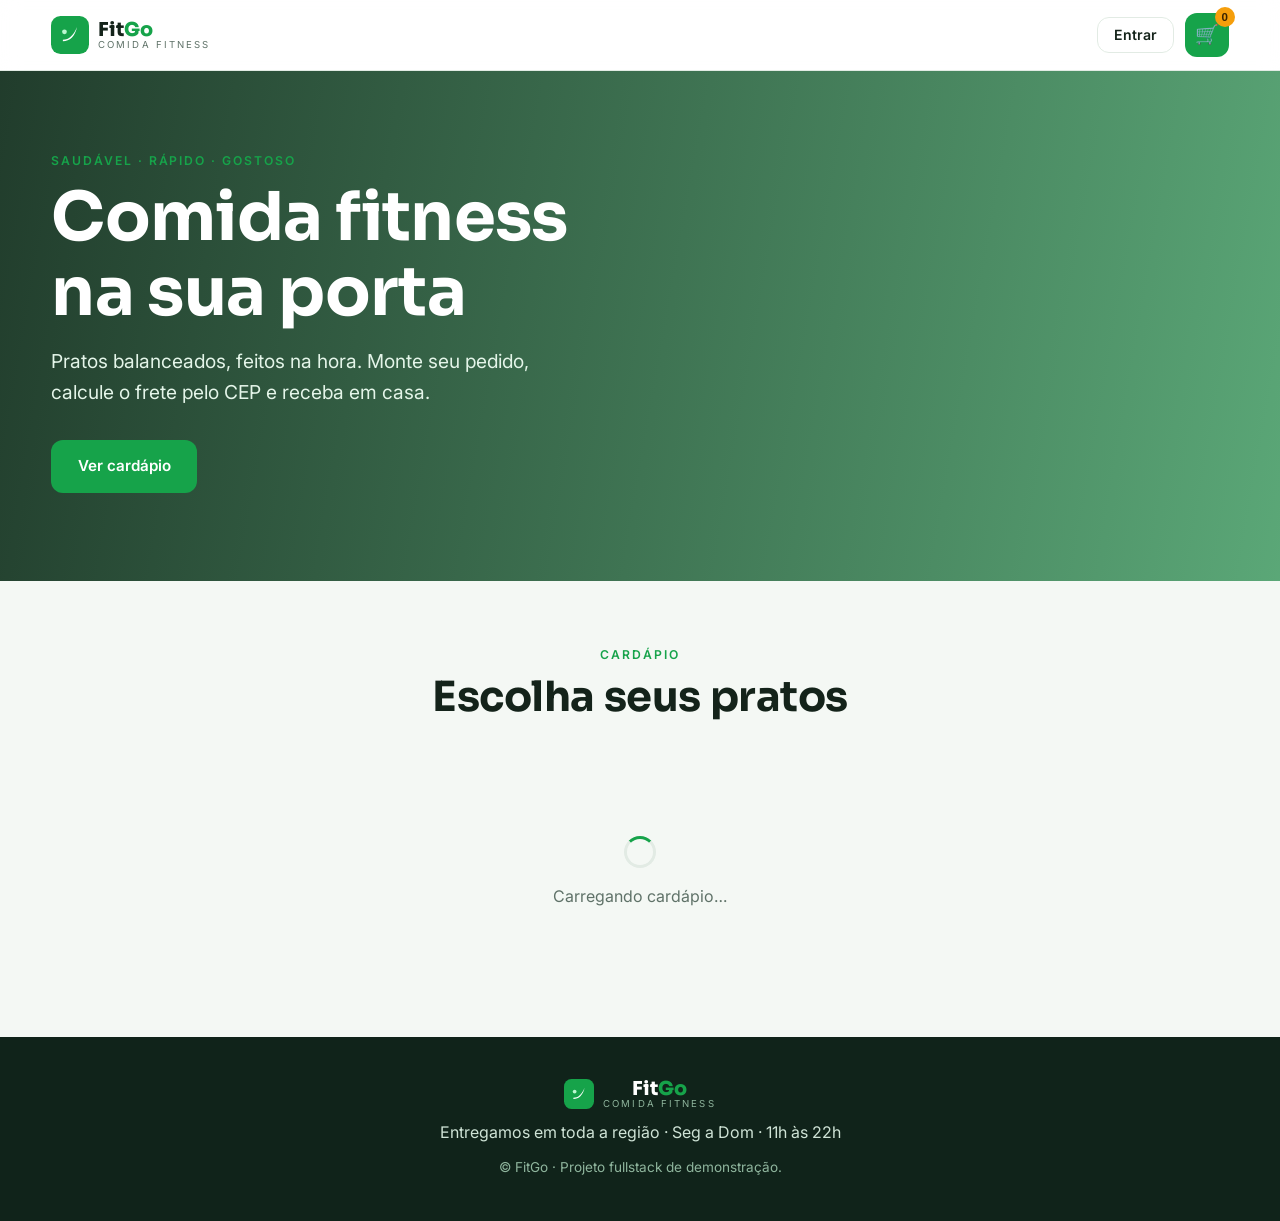
<file: index.html>
<!DOCTYPE html>
<html lang="pt-BR">
<head>
  <meta charset="UTF-8" />
  <meta name="viewport" content="width=device-width, initial-scale=1.0" />
  <meta name="description" content="FitGo — delivery de comida fitness. Peça pratos saudáveis, calcule o frete pelo seu endereço e receba em casa." />
  <title>FitGo · Delivery Fitness</title>
  <link rel="icon" href="favicon.svg" type="image/svg+xml" />
  <link rel="preconnect" href="https://fonts.googleapis.com" />
  <link rel="preconnect" href="https://fonts.gstatic.com" crossorigin />
  <link href="https://fonts.googleapis.com/css2?family=Sora:wght@600;700;800&family=Inter:wght@400;500;600&display=swap" rel="stylesheet" />
  <link rel="stylesheet" href="styles.css" />
</head>
<body>
  <header class="site-header" id="topo">
    <nav class="nav container">
      <a href="index.html" class="brand" aria-label="FitGo">
        <svg class="logo-mark" width="38" height="38" viewBox="0 0 48 48" aria-hidden="true">
          <rect width="48" height="48" rx="12" fill="#16a34a"/>
          <path d="M15 30c8 0 13-5 18-16-3 12-9 18-18 18z" fill="#fff"/>
          <circle cx="17" cy="20" r="3" fill="#bbf7d0"/>
        </svg>
        <span class="brand-text"><strong>Fit<span>Go</span></strong><small>Comida Fitness</small></span>
      </a>
      <div class="nav-actions">
        <a href="pedidos.html" class="nav-link" id="navPedidos" hidden>Meus pedidos</a>
        <button class="btn btn-ghost btn-sm" id="authBtn">Entrar</button>
        <span class="user-chip" id="userChip" hidden><span id="userEmail"></span><button id="logoutBtn" type="button" title="Sair da conta">Sair</button></span>
        <button class="cart-btn" id="cartBtn" aria-label="Abrir carrinho">🛒<span class="cart-count" id="cartCount">0</span></button>
      </div>
    </nav>
  </header>

  <main>
    <section class="hero">
      <div class="hero-overlay"></div>
      <div class="container hero-inner">
        <p class="eyebrow">Saudável · rápido · gostoso</p>
        <h1>Comida fitness<br />na sua porta</h1>
        <p class="lead">Pratos balanceados, feitos na hora. Monte seu pedido, calcule o frete pelo CEP e receba em casa.</p>
        <a href="#cardapio" class="btn btn-primary">Ver cardápio</a>
      </div>
    </section>

    <section id="cardapio" class="menu">
      <div class="container">
        <div class="section-head">
          <p class="eyebrow">Cardápio</p>
          <h2>Escolha seus pratos</h2>
        </div>
        <div class="cat-tabs" id="catTabs"></div>
        <div class="menu-grid" id="menuGrid"><div class="state"><div class="spinner"></div>Carregando cardápio…</div></div>
      </div>
    </section>
  </main>

  <footer class="site-footer">
    <div class="container footer-inner">
      <span class="brand">
        <svg class="logo-mark" width="30" height="30" viewBox="0 0 48 48" aria-hidden="true">
          <rect width="48" height="48" rx="12" fill="#16a34a"/>
          <path d="M15 30c8 0 13-5 18-16-3 12-9 18-18 18z" fill="#fff"/>
          <circle cx="17" cy="20" r="3" fill="#bbf7d0"/>
        </svg>
        <span class="brand-text"><strong>Fit<span>Go</span></strong><small>Comida Fitness</small></span>
      </span>
      <p>Entregamos em toda a região · Seg a Dom · 11h às 22h</p>
      <p class="muted">© <span id="year"></span> FitGo · Projeto fullstack de demonstração.</p>
    </div>
  </footer>

  <!-- Carrinho (drawer) -->
  <div class="drawer" id="cartDrawer" hidden>
    <div class="drawer-backdrop" data-close-cart></div>
    <aside class="drawer-panel" role="dialog" aria-modal="true">
      <div class="drawer-head">
        <h2>Seu pedido</h2>
        <button class="drawer-close" data-close-cart aria-label="Fechar">×</button>
      </div>
      <div class="cart-items" id="cartItems"></div>

      <div class="cart-address" id="cartAddress">
        <h3>Endereço de entrega</h3>
        <div class="addr-grid">
          <label class="cep">CEP<input type="text" id="aCep" placeholder="00000-000" inputmode="numeric" maxlength="9" /></label>
          <label class="num">Número<input type="text" id="aNum" placeholder="123" /></label>
          <label class="rua">Rua<input type="text" id="aRua" placeholder="Rua / Av." /></label>
          <label class="bairro">Bairro<input type="text" id="aBairro" placeholder="Bairro" /></label>
          <label class="cidade">Cidade<input type="text" id="aCidade" placeholder="Cidade" /></label>
          <label class="uf">UF<input type="text" id="aUf" placeholder="SP" maxlength="2" /></label>
          <label class="comp">Complemento<input type="text" id="aComp" placeholder="Apto, bloco, referência" /></label>
        </div>
        <button class="btn btn-ghost btn-block" id="freteBtn">Calcular frete</button>
        <p class="frete-msg" id="freteMsg"></p>
      </div>

      <div class="cart-totals" id="cartTotals"></div>
      <button class="btn btn-primary btn-block" id="checkoutBtn" disabled>Finalizar pedido</button>
      <p class="cart-hint" id="cartHint"></p>
    </aside>
  </div>

  <!-- Modal de login / cadastro -->
  <div class="modal" id="authModal" hidden>
    <div class="modal-backdrop" data-close-auth></div>
    <div class="modal-card" role="dialog" aria-modal="true">
      <button class="modal-close" data-close-auth aria-label="Fechar">×</button>
      <div class="auth-tabs">
        <button class="auth-tab active" data-tab="login">Entrar</button>
        <button class="auth-tab" data-tab="signup">Criar conta</button>
      </div>
      <form id="authForm">
        <label id="nomeField" hidden>Nome<input type="text" id="auNome" placeholder="Seu nome" /></label>
        <label>E-mail<input type="email" id="auEmail" required placeholder="voce@email.com" autocomplete="email" /></label>
        <label>Senha<input type="password" id="auSenha" required placeholder="mínimo 6 caracteres" autocomplete="current-password" /></label>
        <button type="submit" class="btn btn-primary btn-block" id="authSubmit">Entrar</button>
        <p class="form-error" id="authError"></p>
      </form>
    </div>
  </div>

  <!-- Modal de pedido finalizado -->
  <div class="modal" id="okModal" hidden>
    <div class="modal-backdrop" data-close-ok></div>
    <div class="modal-card" role="dialog" aria-modal="true">
      <button class="modal-close" data-close-ok aria-label="Fechar">×</button>
      <div class="ok-head"><span class="ok-ico">✅</span><h2>Pedido registrado!</h2></div>
      <p class="ok-sub">Confira o resumo — você pode enviar direto pra loja no WhatsApp.</p>
      <pre class="order-msg" id="orderMsg"></pre>
      <a class="btn btn-primary btn-block" id="waBtn" target="_blank" rel="noopener">Enviar no WhatsApp</a>
      <button class="btn btn-ghost btn-block" id="copyBtn">Copiar mensagem</button>
    </div>
  </div>

  <div class="toast" id="toast" hidden></div>
  <script type="module" src="app.js"></script>
</body>
</html>
</file>
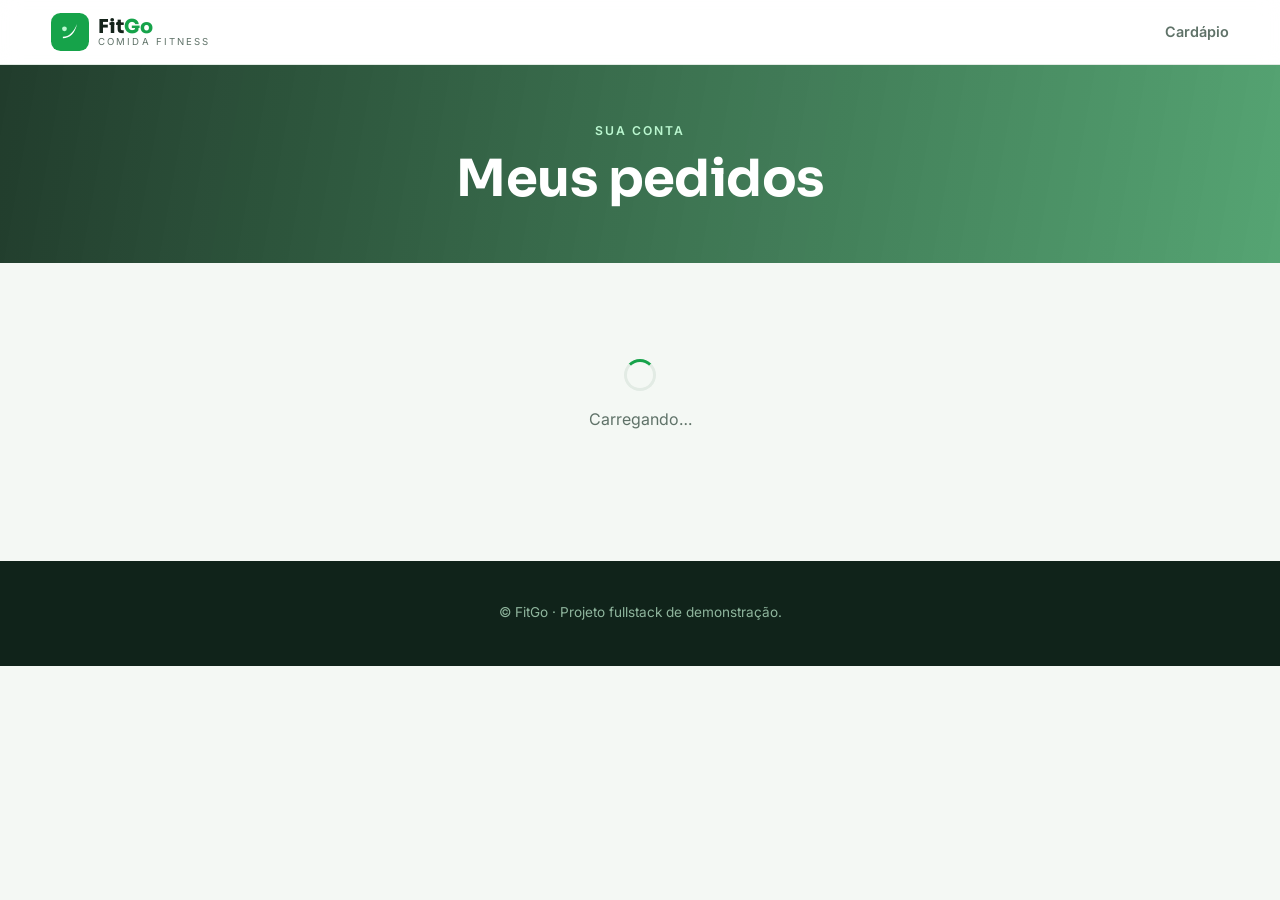
<file: pedidos.html>
<!DOCTYPE html>
<html lang="pt-BR">
<head>
  <meta charset="UTF-8" />
  <meta name="viewport" content="width=device-width, initial-scale=1.0" />
  <meta name="robots" content="noindex" />
  <title>Meus pedidos · FitGo</title>
  <link rel="icon" href="favicon.svg" type="image/svg+xml" />
  <link rel="preconnect" href="https://fonts.googleapis.com" />
  <link rel="preconnect" href="https://fonts.gstatic.com" crossorigin />
  <link href="https://fonts.googleapis.com/css2?family=Sora:wght@600;700;800&family=Inter:wght@400;500;600&display=swap" rel="stylesheet" />
  <link rel="stylesheet" href="styles.css" />
</head>
<body>
  <header class="site-header" id="topo">
    <nav class="nav container">
      <a href="index.html" class="brand" aria-label="FitGo">
        <svg class="logo-mark" width="38" height="38" viewBox="0 0 48 48" aria-hidden="true">
          <rect width="48" height="48" rx="12" fill="#16a34a"/>
          <path d="M15 30c8 0 13-5 18-16-3 12-9 18-18 18z" fill="#fff"/>
          <circle cx="17" cy="20" r="3" fill="#bbf7d0"/>
        </svg>
        <span class="brand-text"><strong>Fit<span>Go</span></strong><small>Comida Fitness</small></span>
      </a>
      <div class="nav-actions">
        <a href="index.html" class="nav-link">Cardápio</a>
        <span class="user-chip" id="userChip" hidden><span id="userEmail"></span><button id="logoutBtn" type="button" title="Sair da conta">Sair</button></span>
      </div>
    </nav>
  </header>

  <main>
    <section class="page-hero">
      <div class="container">
        <p class="eyebrow" style="color:#bbf7d0">Sua conta</p>
        <h1>Meus pedidos</h1>
      </div>
    </section>
    <section class="orders">
      <div class="container">
        <div id="ordersList"><div class="state"><div class="spinner"></div>Carregando…</div></div>
      </div>
    </section>
  </main>

  <footer class="site-footer">
    <div class="container footer-inner">
      <span class="muted">© <span id="year"></span> FitGo · Projeto fullstack de demonstração.</span>
    </div>
  </footer>

  <script type="module" src="pedidos.js"></script>
</body>
</html>
</file>
<file: styles.css>
:root {
  --bg: #f4f8f4;
  --surface: #ffffff;
  --ink: #14231a;
  --muted: #5f7268;
  --brand: #16a34a;
  --brand-dark: #12813c;
  --brand-light: #22c55e;
  --accent: #f59e0b;
  --line: #e2ebe4;
  --radius: 16px;
  --shadow: 0 18px 45px -24px rgba(20, 60, 35, .3);
}
* { margin: 0; padding: 0; box-sizing: border-box; }
[hidden] { display: none !important; }
html { scroll-behavior: smooth; }
body { font-family: 'Inter', system-ui, sans-serif; background: var(--bg); color: var(--ink); line-height: 1.6; -webkit-font-smoothing: antialiased; }
img { max-width: 100%; display: block; }
a { color: inherit; text-decoration: none; }
.container { width: min(1180px, 92%); margin-inline: auto; }
h1, h2, h3 { font-family: 'Sora', sans-serif; font-weight: 700; line-height: 1.12; letter-spacing: -.01em; }
.eyebrow { text-transform: uppercase; letter-spacing: .16em; font-size: .76rem; font-weight: 600; color: var(--brand); margin-bottom: .6rem; }

.btn { display: inline-flex; align-items: center; justify-content: center; gap: .45rem; font-weight: 600; font-size: .95rem; padding: .85rem 1.6rem; border-radius: 12px; border: 1.5px solid transparent; cursor: pointer; transition: transform .15s ease, background .2s ease, color .2s ease, border-color .2s ease; font-family: inherit; }
.btn:hover { transform: translateY(-2px); }
.btn:disabled { opacity: .5; cursor: not-allowed; transform: none; }
.btn-primary { background: var(--brand); color: #fff; }
.btn-primary:hover { background: var(--brand-dark); }
.btn-ghost { background: transparent; color: var(--ink); border-color: var(--line); }
.btn-ghost:hover { border-color: var(--brand); color: var(--brand); }
.btn-sm { padding: .55rem 1rem; font-size: .88rem; }
.btn-block { width: 100%; }

/* Logo */
.brand { display: inline-flex; align-items: center; gap: .55rem; }
.brand-text { display: flex; flex-direction: column; line-height: 1.05; }
.brand-text strong { font-family: 'Sora', sans-serif; font-size: 1.2rem; font-weight: 800; }
.brand-text strong span { color: var(--brand); }
.brand-text small { font-size: .6rem; text-transform: uppercase; letter-spacing: .22em; color: var(--muted); }

.site-header { position: sticky; top: 0; z-index: 50; background: rgba(255,255,255,.92); backdrop-filter: blur(10px); border-bottom: 1px solid var(--line); }
.nav { display: flex; align-items: center; justify-content: space-between; padding: .8rem 0; }
.nav-actions { display: flex; align-items: center; gap: .7rem; }
.nav-link { font-weight: 600; font-size: .9rem; color: var(--muted); }
.nav-link:hover { color: var(--brand); }
.user-chip { display: inline-flex; align-items: center; gap: .5rem; background: var(--bg); border: 1px solid var(--line); border-radius: 999px; padding: .35rem .35rem .35rem .9rem; font-size: .84rem; color: var(--muted); }
.user-chip button { border: 0; background: var(--surface); border-radius: 999px; padding: .35rem .85rem; cursor: pointer; color: var(--brand); font: inherit; font-size: .8rem; font-weight: 600; transition: background .2s ease, color .2s ease; }
.user-chip button:hover { background: var(--brand); color: #fff; }
.cart-btn { position: relative; background: var(--brand); color: #fff; border: 0; width: 44px; height: 44px; border-radius: 12px; font-size: 1.2rem; cursor: pointer; }
.cart-count { position: absolute; top: -6px; right: -6px; background: var(--accent); color: #3a2400; font-size: .72rem; font-weight: 700; min-width: 20px; height: 20px; border-radius: 999px; display: grid; place-items: center; padding: 0 4px; }

/* Hero */
.hero { position: relative; overflow: hidden; color: #fff;
  background: url('https://images.unsplash.com/photo-1512621776951-a57141f2eefd?auto=format&fit=crop&w=1600&q=80') center/cover; }
.hero-overlay { position: absolute; inset: 0; background: linear-gradient(100deg, rgba(10,40,22,.9), rgba(18,129,60,.68)); }
.hero-inner { position: relative; z-index: 1; padding: 5rem 0 5.5rem; }
.hero h1 { font-size: clamp(2.4rem, 6vw, 4.2rem); margin-bottom: 1rem; }
.hero .lead { font-size: 1.2rem; color: #e4f5e9; max-width: 44ch; margin-bottom: 2rem; }

/* Menu */
.menu { padding: 4rem 0 5rem; }
.section-head { text-align: center; max-width: 560px; margin: 0 auto 2rem; }
.section-head h2 { font-size: clamp(1.8rem, 4vw, 2.6rem); }
.cat-tabs { display: flex; flex-wrap: wrap; justify-content: center; gap: .6rem; margin-bottom: 2.2rem; }
.cat-tab { background: var(--surface); border: 1.5px solid var(--line); border-radius: 999px; padding: .55rem 1.2rem; font: inherit; font-weight: 600; font-size: .9rem; color: var(--muted); cursor: pointer; transition: .2s; }
.cat-tab:hover { border-color: var(--brand); }
.cat-tab.active { background: var(--brand); color: #fff; border-color: var(--brand); }

.menu-grid { display: grid; grid-template-columns: repeat(auto-fill, minmax(260px, 1fr)); gap: 1.4rem; }
.dish-card { background: var(--surface); border: 1px solid var(--line); border-radius: var(--radius); overflow: hidden; box-shadow: var(--shadow); display: flex; flex-direction: column; }
.dish-card .dc-img { aspect-ratio: 16/10; object-fit: cover; }
.dc-body { padding: 1.1rem 1.2rem 1.3rem; display: flex; flex-direction: column; flex: 1; }
.dc-cat { font-size: .7rem; font-weight: 700; text-transform: uppercase; letter-spacing: .08em; color: var(--brand); }
.dc-body h3 { font-size: 1.12rem; margin: .3rem 0 .3rem; font-family: 'Inter', sans-serif; font-weight: 600; }
.dc-desc { color: var(--muted); font-size: .88rem; flex: 1; }
.dc-kcal { display: inline-block; margin: .6rem 0; font-size: .75rem; color: var(--muted); background: var(--bg); border-radius: 999px; padding: .2rem .6rem; }
.dc-foot { display: flex; align-items: center; justify-content: space-between; gap: .6rem; margin-top: .4rem; }
.dc-price { font-family: 'Sora', sans-serif; font-weight: 700; font-size: 1.25rem; color: var(--brand); }
.dc-add { background: var(--brand); color: #fff; border: 0; border-radius: 10px; padding: .55rem .9rem; font: inherit; font-weight: 600; font-size: .85rem; cursor: pointer; }
.dc-add:hover { background: var(--brand-dark); }

.state { text-align: center; padding: 3rem 1rem; color: var(--muted); grid-column: 1/-1; }
.state.error { color: #c0392b; }
.spinner { width: 32px; height: 32px; border: 3px solid var(--line); border-top-color: var(--brand); border-radius: 50%; margin: 0 auto 1rem; animation: spin 1s linear infinite; }
@keyframes spin { to { transform: rotate(360deg); } }

/* Footer */
.site-footer { background: #10231a; color: #cfe3d6; padding: 2.6rem 0; text-align: center; }
.footer-inner { display: grid; gap: .7rem; justify-items: center; }
.site-footer .brand-text strong { color: #fff; }
.site-footer .brand-text small { color: #8fb59d; }
.muted { color: #8fb59d; font-size: .85rem; }

/* Drawer (carrinho) */
.drawer { position: fixed; inset: 0; z-index: 90; }
.drawer[hidden] { display: none; }
.drawer-backdrop { position: absolute; inset: 0; background: rgba(10,30,18,.5); backdrop-filter: blur(2px); }
.drawer-panel { position: absolute; top: 0; right: 0; height: 100%; width: min(430px, 100%); background: var(--surface); box-shadow: var(--shadow); padding: 1.4rem; overflow-y: auto; display: flex; flex-direction: column; gap: 1rem; }
.drawer-head { display: flex; align-items: center; justify-content: space-between; }
.drawer-head h2 { font-size: 1.5rem; }
.drawer-close { border: 0; background: var(--bg); width: 38px; height: 38px; border-radius: 50%; font-size: 1.4rem; cursor: pointer; }
.cart-items { display: grid; gap: .7rem; }
.cart-empty { color: var(--muted); text-align: center; padding: 2rem 0; }
.ci { display: grid; grid-template-columns: 1fr auto; gap: .3rem .8rem; align-items: center; border-bottom: 1px solid var(--line); padding-bottom: .7rem; }
.ci-name { font-weight: 600; font-size: .95rem; }
.ci-price { color: var(--muted); font-size: .85rem; }
.ci-qty { display: inline-flex; align-items: center; gap: .5rem; }
.ci-qty button { width: 26px; height: 26px; border-radius: 7px; border: 1px solid var(--line); background: var(--bg); cursor: pointer; font-weight: 700; color: var(--ink); }
.ci-sub { font-weight: 700; color: var(--brand); white-space: nowrap; }

.cart-address h3, .cart-totals h3 { font-size: 1.1rem; margin-bottom: .6rem; }
.addr-grid { display: grid; grid-template-columns: repeat(6, 1fr); gap: .6rem; }
.addr-grid label { display: flex; flex-direction: column; font-size: .72rem; font-weight: 600; text-transform: uppercase; letter-spacing: .04em; color: var(--muted); gap: .25rem; }
.addr-grid input { padding: .55rem .6rem; font: inherit; border: 1px solid var(--line); border-radius: 8px; background: var(--bg); color: var(--ink); }
.addr-grid input:focus { outline: 2px solid var(--brand); border-color: transparent; }
.addr-grid .cep { grid-column: span 3; }
.addr-grid .num { grid-column: span 3; }
.addr-grid .rua { grid-column: span 6; }
.addr-grid .bairro { grid-column: span 3; }
.addr-grid .cidade { grid-column: span 2; }
.addr-grid .uf { grid-column: span 1; }
.addr-grid .comp { grid-column: span 6; }
.frete-msg { font-size: .84rem; margin-top: .5rem; color: var(--muted); }
.frete-msg.ok { color: var(--brand); font-weight: 600; }
.frete-msg.err { color: #c0392b; }

.cart-totals { display: grid; gap: .35rem; border-top: 1px dashed var(--line); padding-top: .9rem; }
.tot-row { display: flex; justify-content: space-between; font-size: .95rem; color: var(--muted); }
.tot-row.grand { font-family: 'Sora', sans-serif; font-weight: 700; font-size: 1.2rem; color: var(--ink); margin-top: .3rem; }
.tot-row.grand span:last-child { color: var(--brand); }
.cart-hint { font-size: .8rem; color: var(--muted); text-align: center; }

/* Modais */
.modal { position: fixed; inset: 0; z-index: 100; display: grid; place-items: center; padding: 1.2rem; }
.modal[hidden] { display: none; }
.modal-backdrop { position: absolute; inset: 0; background: rgba(10,30,18,.55); backdrop-filter: blur(3px); }
.modal-card { position: relative; z-index: 1; background: var(--surface); border-radius: var(--radius); width: min(460px, 100%); max-height: 90vh; overflow-y: auto; padding: 2rem; box-shadow: var(--shadow); }
.modal-close { position: absolute; top: .7rem; right: .8rem; width: 36px; height: 36px; border-radius: 50%; border: 0; background: var(--bg); font-size: 1.4rem; cursor: pointer; }
.auth-tabs { display: flex; gap: .5rem; margin-bottom: 1.4rem; }
.auth-tab { flex: 1; padding: .7rem; border: 0; background: var(--bg); border-radius: 10px; font: inherit; font-weight: 600; color: var(--muted); cursor: pointer; }
.auth-tab.active { background: var(--brand); color: #fff; }
#authForm label, .modal label { display: block; font-size: .84rem; font-weight: 600; color: var(--muted); margin-bottom: 1rem; }
#authForm input { width: 100%; margin-top: .35rem; padding: .8rem .9rem; font: inherit; background: var(--bg); border: 1px solid var(--line); border-radius: 10px; color: var(--ink); }
#authForm input:focus { outline: 2px solid var(--brand); border-color: transparent; }
.form-error { color: #c0392b; font-size: .86rem; margin-top: .6rem; text-align: center; min-height: 1rem; }

.ok-head { display: flex; align-items: center; gap: .7rem; margin-bottom: .3rem; }
.ok-ico { font-size: 1.8rem; }
.ok-sub { color: var(--muted); font-size: .9rem; margin-bottom: 1rem; }
.order-msg { background: var(--bg); border: 1px solid var(--line); border-radius: 10px; padding: 1rem; font-family: ui-monospace, 'SF Mono', Menlo, monospace; font-size: .82rem; white-space: pre-wrap; line-height: 1.5; max-height: 300px; overflow-y: auto; margin-bottom: 1rem; }
.okModal .btn { margin-bottom: .6rem; }
#okModal .btn-ghost { margin-top: .6rem; }

/* Toast */
.toast { position: fixed; bottom: 1.5rem; left: 50%; transform: translateX(-50%); background: var(--ink); color: #fff; font-weight: 600; padding: .8rem 1.4rem; border-radius: 10px; font-size: .9rem; box-shadow: var(--shadow); z-index: 200; }
.toast.err { background: #c0392b; }

/* Pedidos (histórico) */
.page-hero { position: relative; color: #fff; text-align: center; overflow: hidden;
  background: linear-gradient(100deg, rgba(10,40,22,.9), rgba(18,129,60,.7)), url('https://images.unsplash.com/photo-1490645935967-10de6ba17061?auto=format&fit=crop&w=1600&q=80') center/cover; }
.page-hero .container { position: relative; z-index: 1; padding: 3.5rem 0; }
.page-hero h1 { font-size: clamp(2rem, 5vw, 3.2rem); }
.orders { padding: 3rem 0 5rem; }
.order-card { background: var(--surface); border: 1px solid var(--line); border-radius: var(--radius); padding: 1.3rem 1.4rem; margin-bottom: 1rem; box-shadow: var(--shadow); }
.order-top { display: flex; flex-wrap: wrap; justify-content: space-between; gap: .5rem; align-items: baseline; margin-bottom: .6rem; }
.order-top h3 { font-size: 1.1rem; }
.order-date { color: var(--muted); font-size: .86rem; }
.order-status { font-size: .72rem; font-weight: 700; text-transform: uppercase; letter-spacing: .05em; color: var(--brand); background: #e7f7ec; padding: .2rem .6rem; border-radius: 999px; }
.order-items { color: var(--muted); font-size: .9rem; margin-bottom: .5rem; }
.order-tot { font-family: 'Sora', sans-serif; font-weight: 700; color: var(--brand); }

@media (max-width: 640px) {
  .menu-grid { grid-template-columns: 1fr 1fr; }
  .brand-text small { display: none; }
}
@media (max-width: 460px) {
  .menu-grid { grid-template-columns: 1fr; }
  .addr-grid .cidade { grid-column: span 4; }
}
</file>
